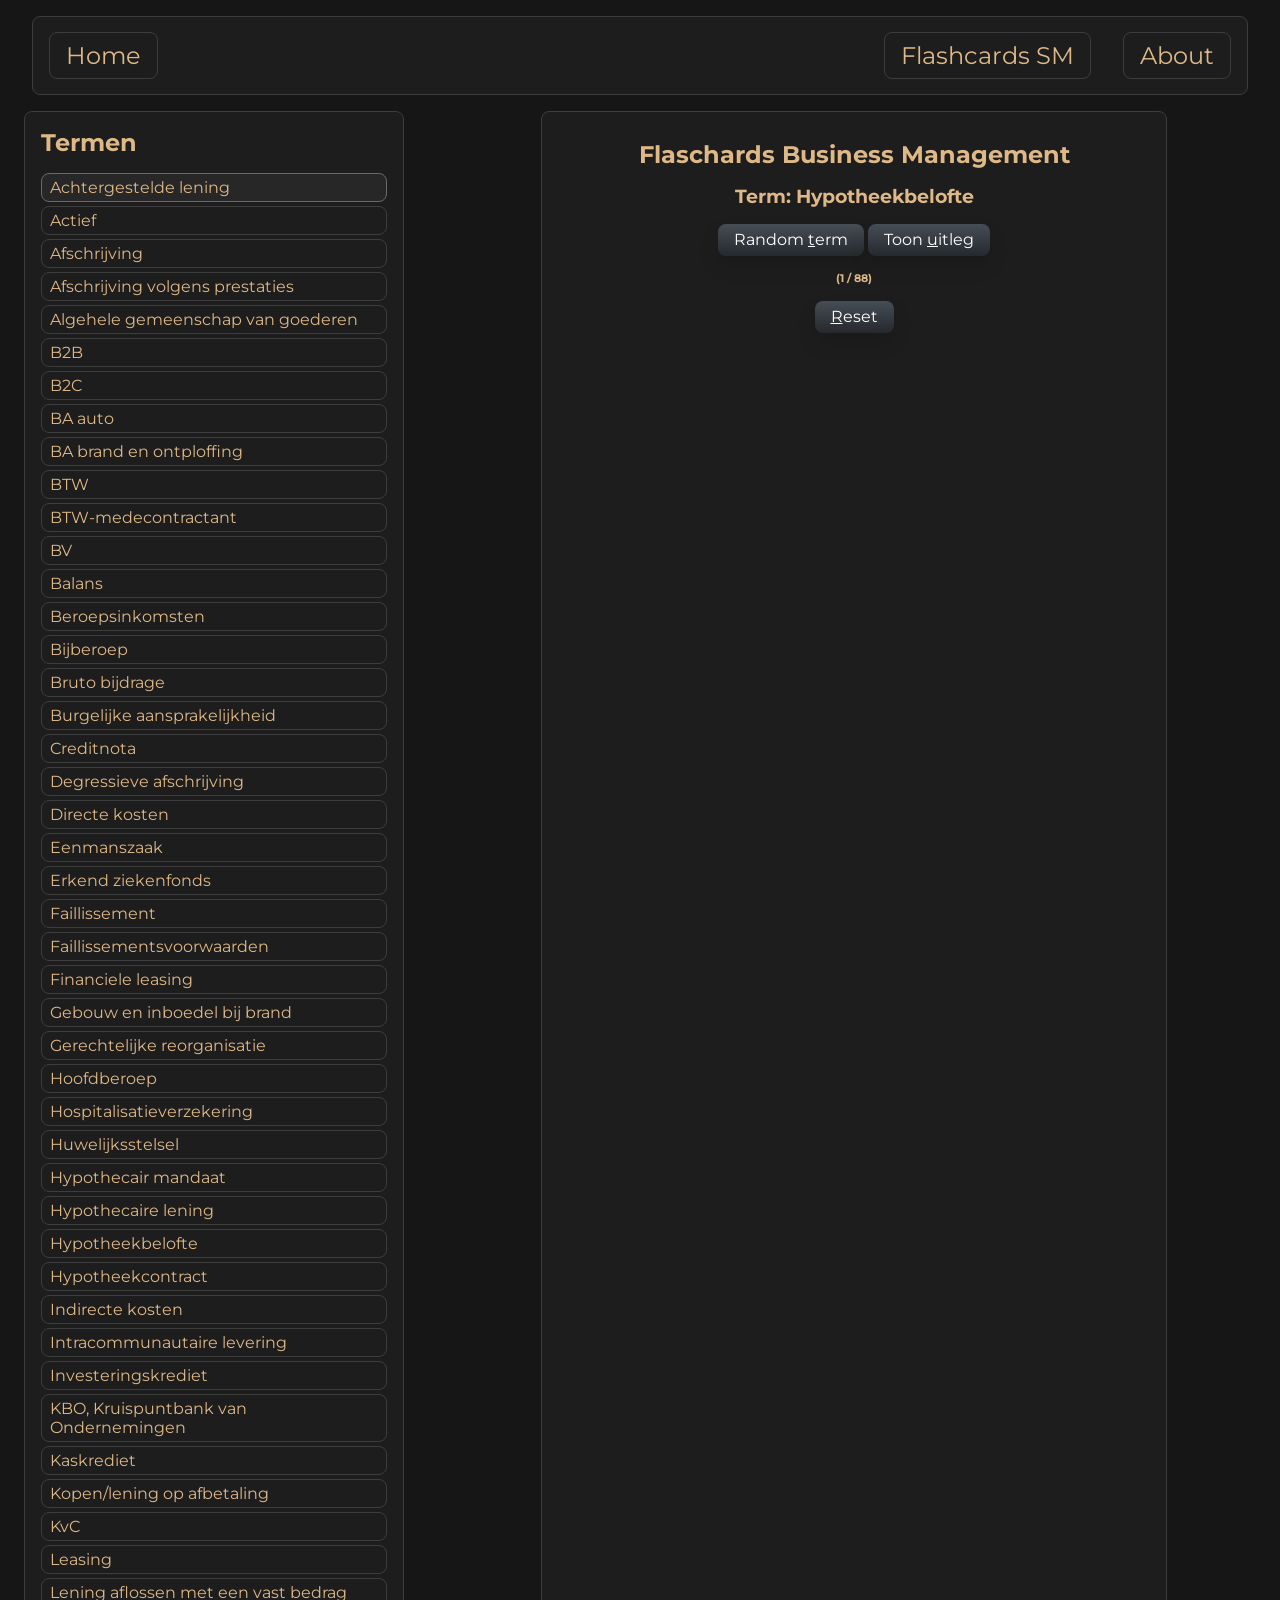
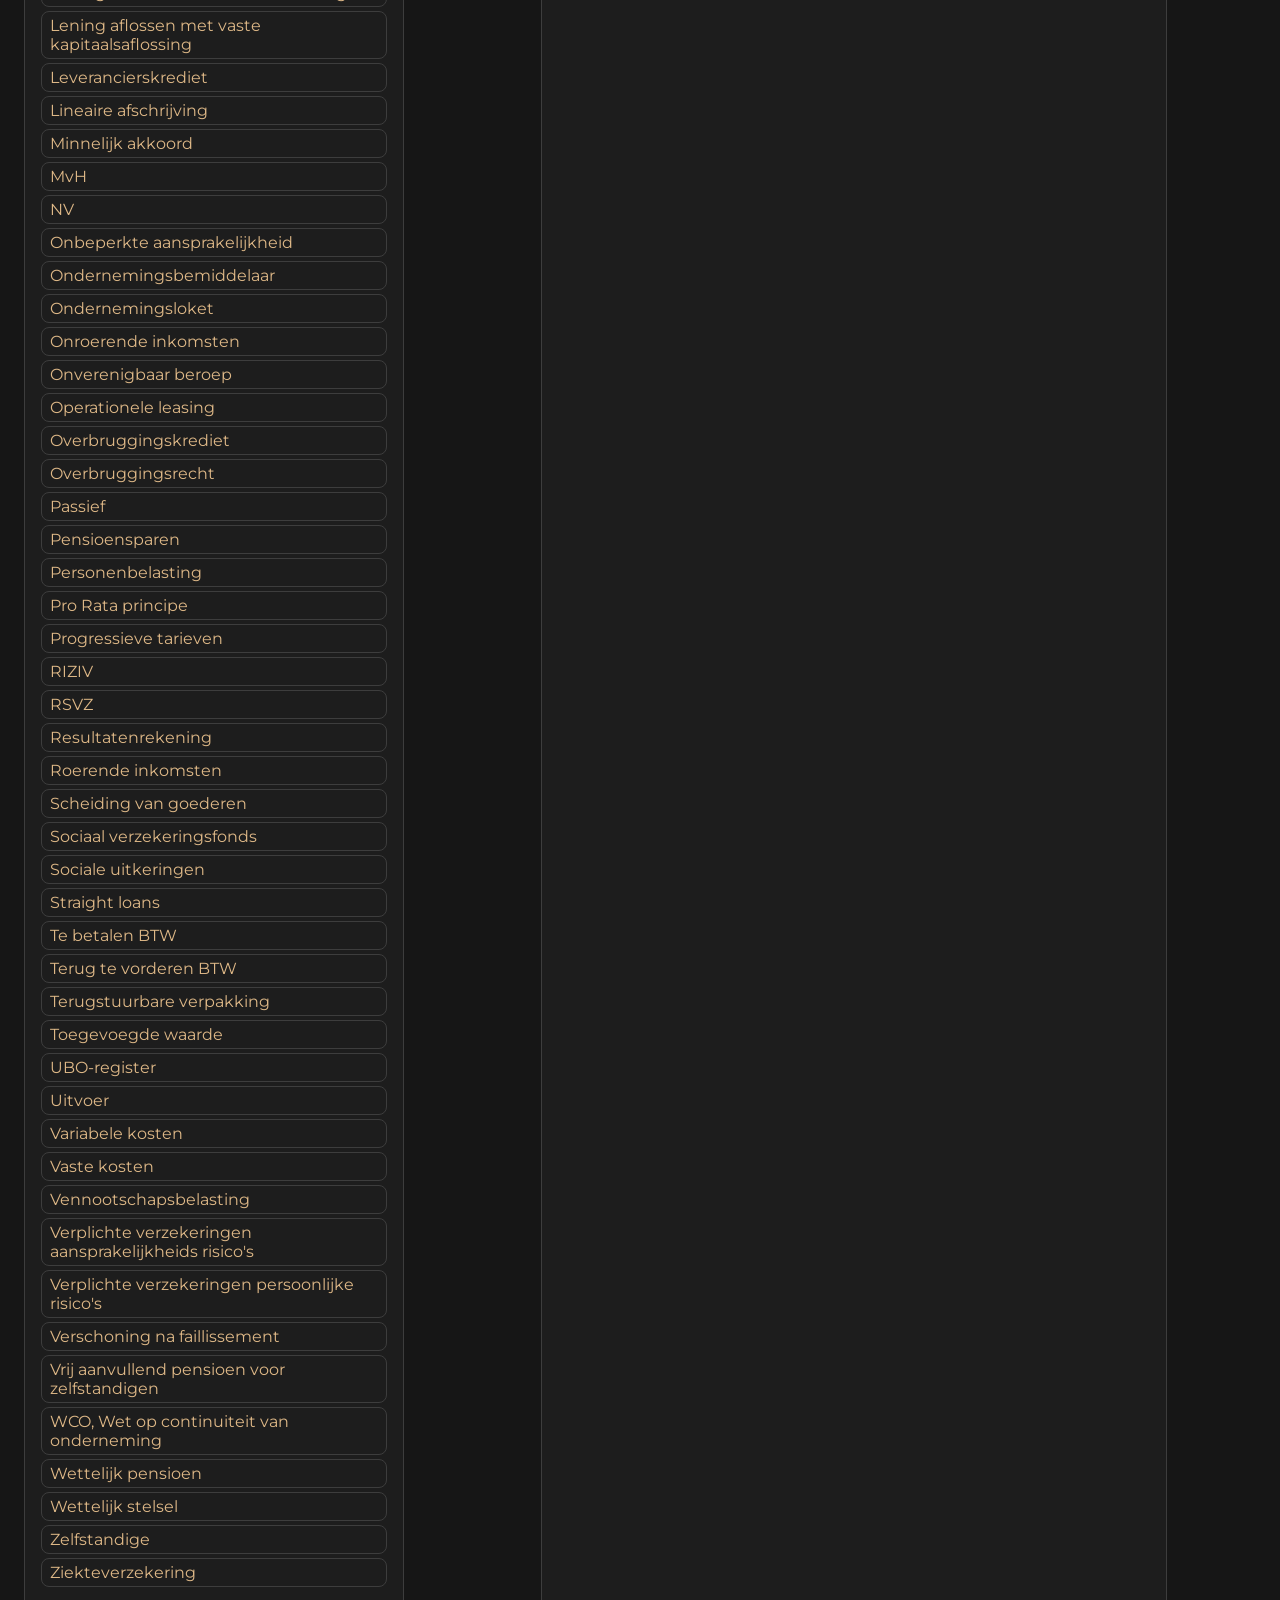
<file: flashcards/business_management.html>
<!DOCTYPE html>
<html lang="en">
<head>
    <meta charset="UTF-8">
    <meta name="viewport" content="width=device-width, initial-scale=1.0">
    <title>Flashcards: Business Management</title>
    <link rel="stylesheet" href="/styles/style-flashcards.css">
</head>
<body>
    <nav class="nav-top">
      <ul class="nav-list">
        <li class="nav-link"><a href="/index.html" class="a-nav">Home</a></li>
        <li class="nav-link"><a href="./system_management.html" class="a-nav" title="Flashcards System Management">Flashcards SM</a></li>
        <li class="nav-link"><a href="#About" class="a-nav">About</a></li>
      </ul>
    </nav>
    <main>
    <aside class="term-list-container">
        <div class="termen-wrapper">
            <h2>Termen</h2>
            <ul class="term-list" id="term-list">
                <!-- Hier komen de termen -->
           </ul>
        </div>
    </aside>
    <div class="wrapper">
        <h2>Flaschards Business Management</h2>
        <h3 id="term"><!-- Hier komt de term -->Term: <span></span></h3>
        <button id="btn-generate" onclick="generateTerm()" accesskey="t">Random <u>t</u>erm</button>
        <button id="btn-uitleg" onclick="showAnswer()" accesskey="u">Toon <u>u</u>itleg</button>
        <p id="uitleg"><!-- Hier komt de uitleg --></p>
    
        <h6 id="teller"></h6><button class="reset" onclick="reset()" accesskey="r"><u>R</u>eset</button>
    </div>
    </main>
    <script src="/scripts/flashcards-BM.js"></script>
</body>
</html>
</file>
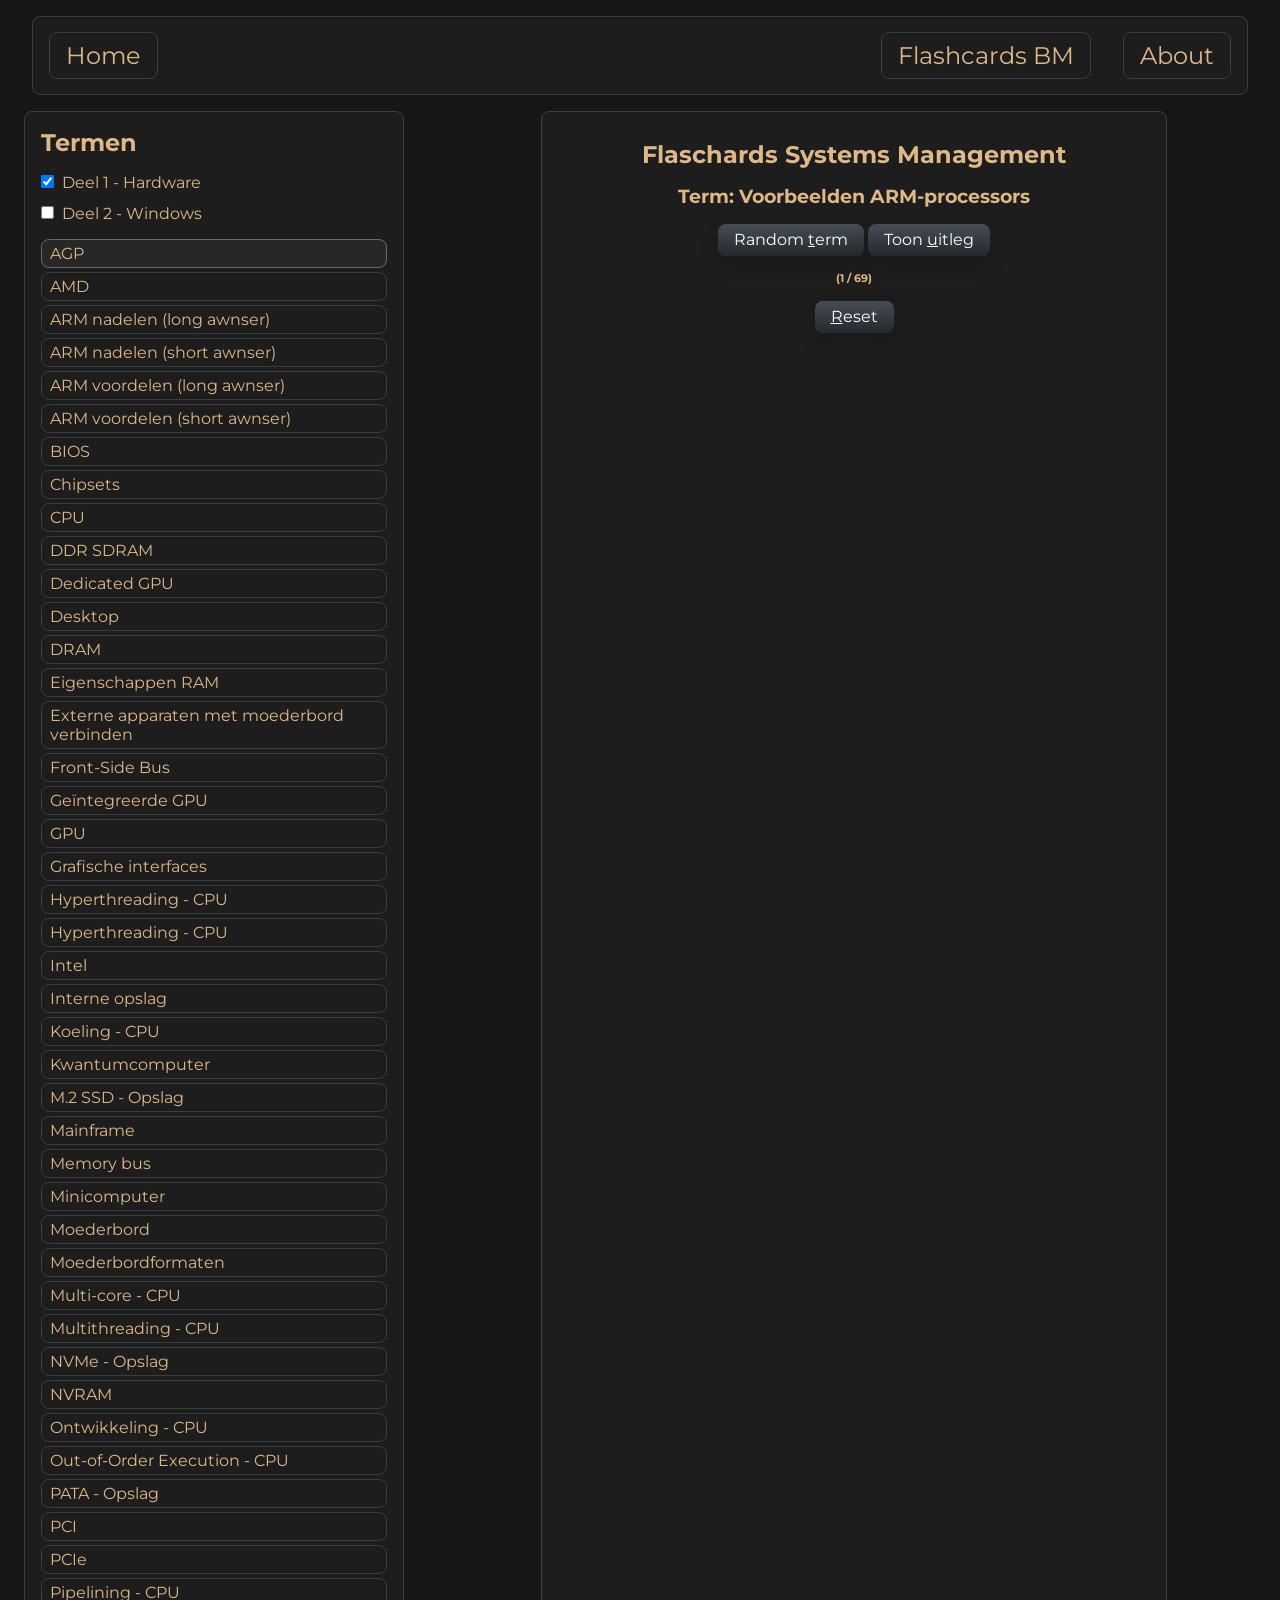
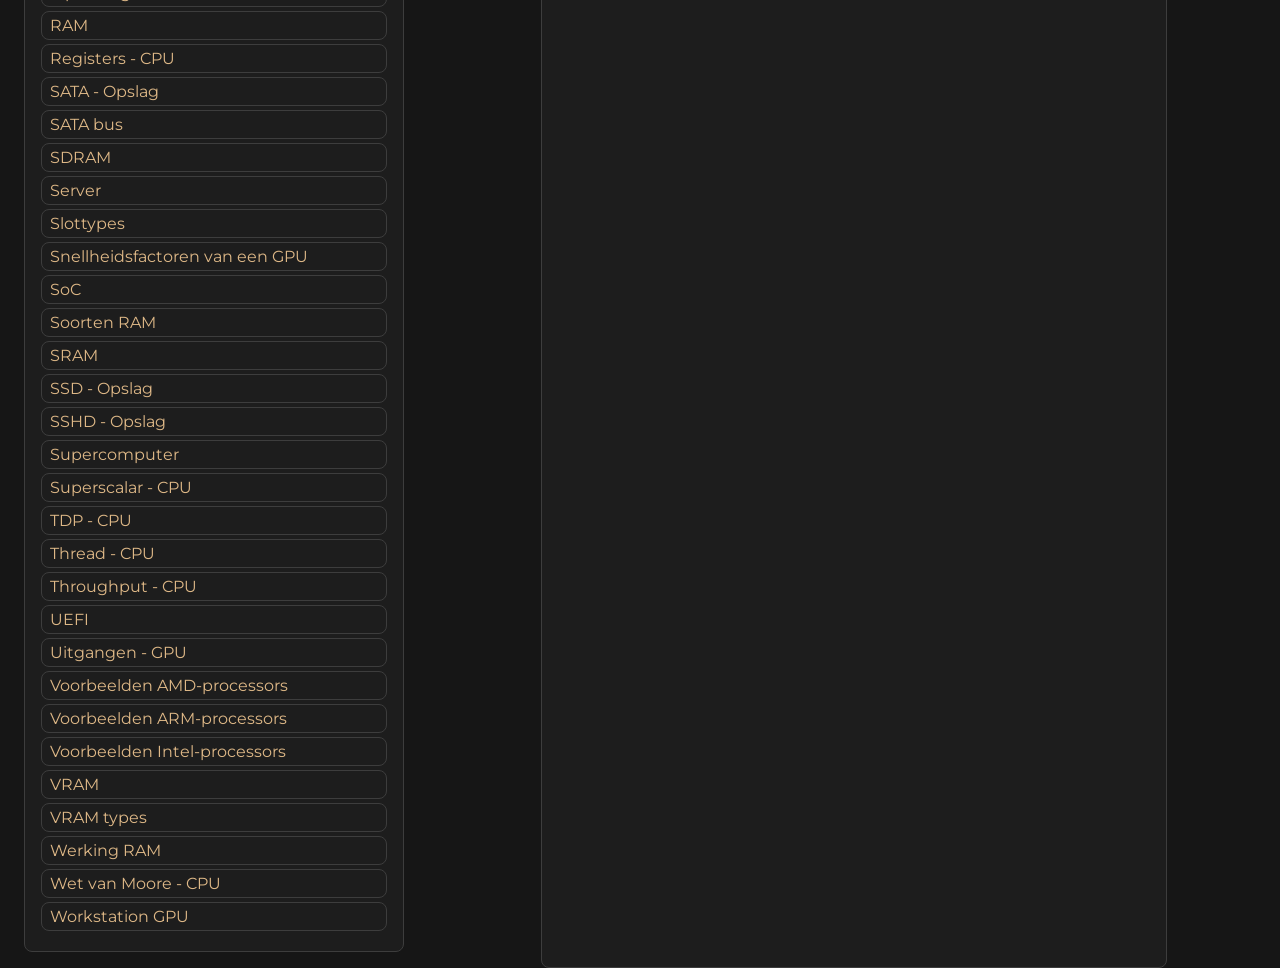
<file: flashcards/system_management.html>
<!DOCTYPE html>
<html lang="nl">
<head>
    <meta charset="UTF-8">
    <meta name="viewport" content="width=device-width, initial-scale=1.0">
    <title>Flashcards: Systems Management</title>
    <link rel="stylesheet" href="/styles/style-flashcards.css">
</head>
<body>
    <nav class="nav-top">
      <ul class="nav-list">
        <li class="nav-link"><a href="/index.html" class="a-nav">Home</a></li>
        <li class="nav-link"><a href="business_management.html" class="a-nav" title="Flashcards Business Management">Flashcards BM</a></li>
        <li class="nav-link"><a href="#About" class="a-nav">About</a></li>
      </ul>
    </nav>
    <main>
    <aside class="term-list-container">
        <div class="termen-wrapper">
            <h2>Termen</h2>
            <input type="checkbox" name="Hardware" id="chk-HW" class="keuzelijst"><label for="chk-HW" class="keuzelijst">Deel 1 - Hardware</label><br>
            <input type="checkbox" name="Windows" id="chk-Win" class="keuzelijst"><label for="chk-Win" class="keuzelijst">Deel 2 - Windows</label>
            <ul class="term-list" id="term-list">
                <!-- Hier komen de termen -->
           </ul>
        </div>
    </aside>
    <div class="wrapper">
        <h2>Flaschards Systems Management</h2>
        <h3 id="term"><!-- Hier komt de term -->Term: </h3>
        <button id="btn-generate" onclick="generateTerm()" accesskey="t">Random <u>t</u>erm</button>
        <button id="btn-uitleg" onclick="showAnswer()" accesskey="u">Toon <u>u</u>itleg</button>
        <p id="uitleg"><!-- Hier komt de uitleg --></p>
    
        <h6 id="teller"></h6><button class="reset" onclick="reset()" accesskey="r"><u>R</u>eset</button>
    </div>
    </main>
    <script src="/scripts/flashcards-SM.js"></script>
</body>
</html>
</file>
<file: styles/style-flashcards.css>
@import url(https://fonts.googleapis.com/css?family=Raleway);
@import url(https://fonts.googleapis.com/css?family=Montserrat);

:root {
    --text: #deb887;
    --text-link: #f7a63d;
    --text-accent: #f5e0c5;
    --bg-color1: #161616;
    --bg-color2: #1D1D1D;
    --bg-active: #272727;
    --border: rgb(61, 61, 61);
    --border-active: rgb(105, 105, 105);
}

* {
    box-sizing: border-box;
    padding: 0;
    margin: 0;
    font-family: "Montserrat", sans-serif;
}

html {
    scrollbar-width: none;
}

body {
    position: relative;
    background-color: var(--bg-color1);
    color: var(--text);
}

main {
    display: flex;
    position: relative;
}

h2,
h3,
h6 {
    margin-block-start: 1rem;
    margin-block-end: 1rem;
}

p {
    width: 600px;
    line-height: 1.6em;
    text-align: justify;
    text-justify: inter-word;
    /* hyphens: auto; */
    margin-block-start: 1rem;
    margin-block-end: 1rem;
}

.wrapper {
    border: 1px solid var(--border);
    border-radius: 8px;
    text-align: center;
    margin-top: 1rem;
    margin-left: auto;
    margin-right: auto;
    padding: 12px;
    background-color: var(--bg-color2);
    position: sticky;
    max-height: 100vh;
    top: 24px;
    min-height: fit-content;
    max-height: max-content;
}

aside {
    margin: 1rem 1rem;
    position: relative;
    padding: 0px 8px;
}

.termen-wrapper {
    position: sticky;
    top: 1rem;
    border: 1px solid var(--border);
    border-radius: 8px;
    margin: 0;
    padding: 0px 16px 16px;
    background-color: var(--bg-color2);
    max-width: 380px;
}

button {
    align-items: center;
    background-color: initial;
    background-image: linear-gradient(#464d55, #25292e);
    border-radius: 8px;
    border-width: 0;
    box-shadow: 0 10px 20px rgba(0, 0, 0, .1), 0 3px 6px rgba(0, 0, 0, .05);
    box-sizing: border-box;
    color: #fff;
    cursor: pointer;
    display: inline;
    flex-direction: column;
    font-size: 1rem;
    height: 2rem;
    justify-content: center;
    line-height: 1;
    margin: 0;
    outline: none;
    overflow: hidden;
    padding: 0 1rem;
    text-align: center;
    text-decoration: none;
    transform: translate3d(0, 0, 0);
    transition: all 150ms;
    vertical-align: baseline;
    white-space: nowrap;
    user-select: none;
    -webkit-user-select: none;
    touch-action: manipulation;
}

button:hover {
    box-shadow: rgba(0, 1, 0, .2) 0 2px 8px;
    opacity: .85;
}

button:active {
    outline: 0;
}

button:focus {
    box-shadow: rgba(0, 0, 0, .5) 0 0 0 3px;
}

u {
    display: inline;
}

p#uitleg{
    overflow-wrap: break-word;
}

p#uitleg>ul,
p#uitleg>ol {
    padding: 0.5rem 2rem;
}

p#uitleg>ul>li>ul,
p#uitleg>ol>li>ul,
p#uitleg>ul>li>ol,
p#uitleg>ol>li>ol {
    padding: 0rem 2rem;
}

p#uitleg a {
    text-decoration: dotted;
    color: var(--text-link);
}


.list-item {
    border: 1px solid var(--border);
    border-radius: 8px;
    list-style: none;
    padding: 4px 8px;
    margin-top: 4px;
    margin-bottom: 4px;
    cursor: pointer;
}

.list-item.active {
    border: 1px solid var(--border-active);
    border-radius: 8px;
    background-color: var(--bg-active);
}

/* navigation */

nav.nav-top {
    border: 1px solid var(--border);
    border-radius: 8px;
    margin: 16px 32px 0px;
    font-size: 1.5rem;
    background-color: var(--bg-color2);
    padding: 8px 0px;
    display: block;
}

ul.nav-list {
    list-style: none;
    display: flex;
}

li.nav-link:first-child {
    margin-right: auto;
}

li.nav-link {
    margin: 16px;
}

a.a-nav {
    border: 1px solid var(--border);
    border-radius: 8px;
    padding: 8px 16px;
    text-decoration: none;
    color: var(--text);
}

a.a-nav:hover {
    color: var(--text-accent);
    border-color: var(--border-active);
    background-image: linear-gradient(#464d55, #25292e);
}

input.keuzelijst {
    margin-right: 8px;
    margin-bottom: 16px;
}

.keuzelijst:hover {
    cursor: pointer;
}

table {
    border-collapse: collapse;
    border: 2px solid var(--text);
}

th,
td {
    border: 1px solid var(--text);
    padding: 0.25rem 0.75rem;
}

td:first-child {
    font-weight: bold;
}

tbody tr:nth-child(even),
thead {
    background: var(--bg-color1);
}

kbd {
  color: #444444;
  font-family: "Lucida Grande", Lucida, Verdana, sans-serif;
  font-size: 0.75rem;
  font-weight: normal;
  font-style: normal;
  text-align: center;
  line-height: 1em;
  text-shadow: 0 1px 0 #fff;
  display: inline;
  padding: .3em .55em;
  border-radius: 6px;
  background-clip: padding-box;
  border: 1px solid #bbb;
  background-color: #f7f7f7;
  background-image: linear-gradient(top, rgba(0, 0, 0, 0.1), rgba(0, 0, 0, 0));
  background-repeat: repeat-x;
  filter: progid:DXImageTransform.Microsoft.gradient(startColorstr='#1a000000', endColorstr='#00000000', GradientType=0);
  box-shadow: 0px 2px 0 #bbbbbb, 0 3px 1px #999999, 0 3px 0 #bbbbbb, inset 0 1px 1px #ffffff, inset 0 -1px 3px #cccccc;
}
</file>
